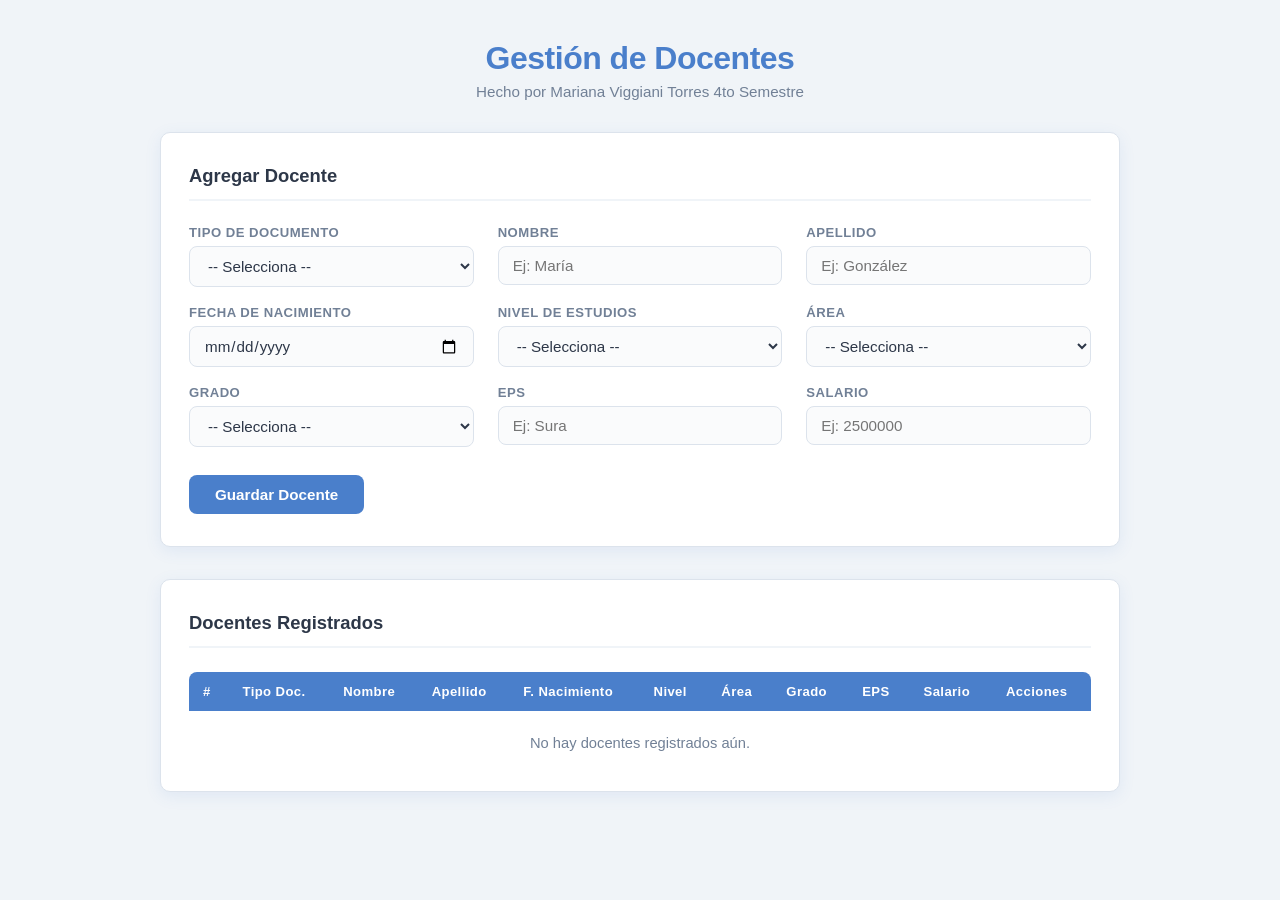
<file: index.html>
<!DOCTYPE html>
<html lang="es">
<head>
  <meta charset="UTF-8">
  <meta name="viewport" content="width=device-width, initial-scale=1.0">
  <title>Gestión de Docentes</title>
  <link rel="stylesheet" href="style.css">
</head>
<body>

  <div class="container">

    <header class="page-header">
      <h1>Gestión de Docentes</h1>
      <p class="subtitle">Hecho por Mariana Viggiani Torres 4to Semestre</p>
    </header>

  
    <section class="form-card">
      <h2>Agregar Docente</h2>

      <div class="form-grid">

        <div class="form-group">
          <label for="tipoDocumento">Tipo de Documento</label>
          <select id="tipoDocumento">
            <option value="">-- Selecciona --</option>
            <option value="CC">C.C</option>
            <option value="CE">C.E</option>
            <option value="TI">TI</option>
            <option value="NIUP">NIUP</option>
          </select>
        </div>

        <div class="form-group">
          <label for="nombre">Nombre</label>
          <input type="text" id="nombre" placeholder="Ej: María">
        </div>

        <div class="form-group">
          <label for="apellido">Apellido</label>
          <input type="text" id="apellido" placeholder="Ej: González">
        </div>

        <div class="form-group">
          <label for="fechaNacimiento">Fecha de Nacimiento</label>
          <input type="date" id="fechaNacimiento">
        </div>

        <div class="form-group">
          <label for="nivelEstudios">Nivel de Estudios</label>
          <select id="nivelEstudios">
            <option value="">-- Selecciona --</option>
            <option value="Pregrado">Pregrado</option>
            <option value="Maestría">Maestría</option>
            <option value="Doctorado">Doctorado</option>
          </select>
        </div>

        <div class="form-group">
          <label for="area">Área</label>
          <select id="area">
            <option value="">-- Selecciona --</option>
            <option value="Matemáticas">Matemáticas</option>
            <option value="Ciencias">Ciencias</option>
            <option value="Sistemas">Sistemas</option>
          </select>
        </div>

        <div class="form-group">
          <label for="grado">Grado</label>
          <select id="grado">
            <option value="">-- Selecciona --</option>
            <option value="Primer Semestre">Primer Semestre</option>
            <option value="Segundo Semestre">Segundo Semestre</option>
            <option value="Tercer Semestre">Tercer Semestre</option>
            <option value="Cuarto Semestre">Cuarto Semestre</option>
          </select>
        </div>

        <div class="form-group">
          <label for="eps">EPS</label>
          <input type="text" id="eps" placeholder="Ej: Sura">
        </div>

        <div class="form-group">
          <label for="salario">Salario</label>
          <input type="number" id="salario" placeholder="Ej: 2500000">
        </div>

      </div>

      <div class="form-actions">
        <button id="btnGuardar" class="btn btn-primary">Guardar Docente</button>
        <button id="btnCancelar" class="btn btn-secondary" style="display:none;">Cancelar Edición</button>
      </div>

    </section>

    <!--Tablaa-->
    <section class="table-card">
      <h2>Docentes Registrados</h2>
      <div class="table-wrapper">
        <table id="tablaDocentes">
          <thead>
            <tr>
              <th>#</th>
              <th>Tipo Doc.</th>
              <th>Nombre</th>
              <th>Apellido</th>
              <th>F. Nacimiento</th>
              <th>Nivel</th>
              <th>Área</th>
              <th>Grado</th>
              <th>EPS</th>
              <th>Salario</th>
              <th>Acciones</th>
            </tr>
          </thead>
          <tbody id="cuerpoTabla">
           
          </tbody>
        </table>
        <p id="mensajeVacio" class="empty-message">No hay docentes registrados aún.</p>
      </div>
    </section>

  </div>

 
  <script src="script.js"></script>
</body>
</html>
</file>
<file: style.css>
:root {
  --color-bg:        #f0f4f8;
  --color-surface:   #ffffff;
  --color-border:    #dce3ec;
  --color-text:      #2d3748;
  --color-text-soft: #718096;
  --color-primary:   #4a7fcb;
  --color-primary-h: #3566b0;
  --color-edit:      #f6ad55;
  --color-edit-h:    #dd8c2e;
  --color-delete:    #fc8181;
  --color-delete-h:  #e05252;
  --color-header-bg: #4a7fcb;
  --radius:          10px;
  --shadow:          0 4px 16px rgba(74, 127, 203, 0.10);
  --font:            'Segoe UI', Tahoma, Geneva, Verdana, sans-serif;
}


*, *::before, *::after {
  box-sizing: border-box;
  margin: 0;
  padding: 0;
}


body {
  font-family: var(--font);
  background-color: var(--color-bg);
  color: var(--color-text);
  min-height: 100vh;
  padding: 40px 16px 60px;
}


.container {
  max-width: 960px;
  margin: 0 auto;
  display: flex;
  flex-direction: column;
  gap: 32px;
}


.page-header {
  text-align: center;
}

.page-header h1 {
  font-size: 2rem;
  font-weight: 700;
  color: var(--color-primary);
  letter-spacing: -0.5px;
}

.page-header .subtitle {
  margin-top: 6px;
  font-size: 0.95rem;
  color: var(--color-text-soft);
}


.form-card,
.table-card {
  background: var(--color-surface);
  border-radius: var(--radius);
  box-shadow: var(--shadow);
  border: 1px solid var(--color-border);
  padding: 32px 28px;
}

.form-card h2,
.table-card h2 {
  font-size: 1.15rem;
  font-weight: 600;
  color: var(--color-text);
  margin-bottom: 24px;
  padding-bottom: 12px;
  border-bottom: 2px solid var(--color-bg);
}


.form-grid {
  display: grid;
  grid-template-columns: repeat(auto-fill, minmax(220px, 1fr));
  gap: 18px 24px;
}


.form-group {
  display: flex;
  flex-direction: column;
  gap: 6px;
}


.form-group label {
  font-size: 0.82rem;
  font-weight: 600;
  color: var(--color-text-soft);
  text-transform: uppercase;
  letter-spacing: 0.5px;
}


.form-group input,
.form-group select {
  padding: 10px 14px;
  border: 1.5px solid var(--color-border);
  border-radius: 8px;
  font-size: 0.95rem;
  font-family: var(--font);
  color: var(--color-text);
  background: #fafbfc;
  transition: border-color 0.2s, box-shadow 0.2s;
  outline: none;
}

.form-group input:focus,
.form-group select:focus {
  border-color: var(--color-primary);
  box-shadow: 0 0 0 3px rgba(74, 127, 203, 0.15);
  background: #ffffff;
}


.form-actions {
  margin-top: 28px;
  display: flex;
  gap: 12px;
  flex-wrap: wrap;
}


.btn {
  padding: 11px 26px;
  border: none;
  border-radius: 8px;
  font-size: 0.95rem;
  font-weight: 600;
  font-family: var(--font);
  cursor: pointer;
  transition: background-color 0.2s, transform 0.1s;
}

.btn:active {
  transform: scale(0.97);
}


.btn-primary {
  background-color: var(--color-primary);
  color: #ffffff;
}

.btn-primary:hover {
  background-color: var(--color-primary-h);
}


.btn-secondary {
  background-color: var(--color-bg);
  color: var(--color-text-soft);
  border: 1.5px solid var(--color-border);
}

.btn-secondary:hover {
  background-color: var(--color-border);
  color: var(--color-text);
}


.table-wrapper {
  overflow-x: auto;
}

table {
  width: 100%;
  border-collapse: collapse;
  font-size: 0.9rem;
}


thead tr {
  background-color: var(--color-header-bg);
  color: #ffffff;
}

thead th {
  padding: 12px 14px;
  text-align: left;
  font-weight: 600;
  font-size: 0.82rem;
  letter-spacing: 0.4px;
  white-space: nowrap;
}

thead th:first-child { border-radius: 8px 0 0 0; }
thead th:last-child  { border-radius: 0 8px 0 0; }


tbody tr {
  border-bottom: 1px solid var(--color-border);
  transition: background-color 0.15s;
}

tbody tr:last-child {
  border-bottom: none;
}

tbody tr:hover {
  background-color: #f0f5ff;
}

tbody td {
  padding: 12px 14px;
  color: var(--color-text);
  vertical-align: middle;
  white-space: nowrap;
}


tbody td:first-child {
  color: var(--color-text-soft);
  font-weight: 600;
  font-size: 0.82rem;
}


.btn-edit,
.btn-delete {
  padding: 6px 14px;
  border: none;
  border-radius: 6px;
  font-size: 0.82rem;
  font-weight: 600;
  font-family: var(--font);
  cursor: pointer;
  transition: background-color 0.2s, transform 0.1s;
  margin-right: 6px;
}

.btn-edit {
  background-color: #fef3e2;
  color: #b7620a;
  border: 1.5px solid var(--color-edit);
}

.btn-edit:hover {
  background-color: var(--color-edit);
  color: #ffffff;
}

.btn-delete {
  background-color: #fff5f5;
  color: #c53030;
  border: 1.5px solid var(--color-delete);
}

.btn-delete:hover {
  background-color: var(--color-delete);
  color: #ffffff;
}


.empty-message {
  text-align: center;
  color: var(--color-text-soft);
  font-size: 0.92rem;
  padding: 24px 0 8px;
}


@media (max-width: 600px) {
  .form-grid {
    grid-template-columns: 1fr;
  }

  .form-card,
  .table-card {
    padding: 22px 16px;
  }

  .page-header h1 {
    font-size: 1.5rem;
  }
}
</file>
<file: frontend/style.css>
:root {
  --color-bg:        #f0f4f8;
  --color-surface:   #ffffff;
  --color-border:    #dce3ec;
  --color-text:      #2d3748;
  --color-text-soft: #718096;
  --color-primary:   #4a7fcb;
  --color-primary-h: #3566b0;
  --color-edit:      #f6ad55;
  --color-edit-h:    #dd8c2e;
  --color-delete:    #fc8181;
  --color-delete-h:  #e05252;
  --color-header-bg: #4a7fcb;
  --radius:          10px;
  --shadow:          0 4px 16px rgba(74, 127, 203, 0.10);
  --font:            'Segoe UI', Tahoma, Geneva, Verdana, sans-serif;
}


*, *::before, *::after {
  box-sizing: border-box;
  margin: 0;
  padding: 0;
}


body {
  font-family: var(--font);
  background-color: var(--color-bg);
  color: var(--color-text);
  min-height: 100vh;
  padding: 40px 16px 60px;
}


.container {
  max-width: 960px;
  margin: 0 auto;
  display: flex;
  flex-direction: column;
  gap: 32px;
}


.page-header {
  text-align: center;
}

.page-header h1 {
  font-size: 2rem;
  font-weight: 700;
  color: var(--color-primary);
  letter-spacing: -0.5px;
}

.page-header .subtitle {
  margin-top: 6px;
  font-size: 0.95rem;
  color: var(--color-text-soft);
}


.form-card,
.table-card {
  background: var(--color-surface);
  border-radius: var(--radius);
  box-shadow: var(--shadow);
  border: 1px solid var(--color-border);
  padding: 32px 28px;
}

.form-card h2,
.table-card h2 {
  font-size: 1.15rem;
  font-weight: 600;
  color: var(--color-text);
  margin-bottom: 24px;
  padding-bottom: 12px;
  border-bottom: 2px solid var(--color-bg);
}


.form-grid {
  display: grid;
  grid-template-columns: repeat(auto-fill, minmax(220px, 1fr));
  gap: 18px 24px;
}


.form-group {
  display: flex;
  flex-direction: column;
  gap: 6px;
}


.form-group label {
  font-size: 0.82rem;
  font-weight: 600;
  color: var(--color-text-soft);
  text-transform: uppercase;
  letter-spacing: 0.5px;
}


.form-group input,
.form-group select {
  padding: 10px 14px;
  border: 1.5px solid var(--color-border);
  border-radius: 8px;
  font-size: 0.95rem;
  font-family: var(--font);
  color: var(--color-text);
  background: #fafbfc;
  transition: border-color 0.2s, box-shadow 0.2s;
  outline: none;
}

.form-group input:focus,
.form-group select:focus {
  border-color: var(--color-primary);
  box-shadow: 0 0 0 3px rgba(74, 127, 203, 0.15);
  background: #ffffff;
}


.form-actions {
  margin-top: 28px;
  display: flex;
  gap: 12px;
  flex-wrap: wrap;
}


.btn {
  padding: 11px 26px;
  border: none;
  border-radius: 8px;
  font-size: 0.95rem;
  font-weight: 600;
  font-family: var(--font);
  cursor: pointer;
  transition: background-color 0.2s, transform 0.1s;
}

.btn:active {
  transform: scale(0.97);
}


.btn-primary {
  background-color: var(--color-primary);
  color: #ffffff;
}

.btn-primary:hover {
  background-color: var(--color-primary-h);
}


.btn-secondary {
  background-color: var(--color-bg);
  color: var(--color-text-soft);
  border: 1.5px solid var(--color-border);
}

.btn-secondary:hover {
  background-color: var(--color-border);
  color: var(--color-text);
}


.table-wrapper {
  overflow-x: auto;
}

table {
  width: 100%;
  border-collapse: collapse;
  font-size: 0.9rem;
}


thead tr {
  background-color: var(--color-header-bg);
  color: #ffffff;
}

thead th {
  padding: 12px 14px;
  text-align: left;
  font-weight: 600;
  font-size: 0.82rem;
  letter-spacing: 0.4px;
  white-space: nowrap;
}

thead th:first-child { border-radius: 8px 0 0 0; }
thead th:last-child  { border-radius: 0 8px 0 0; }


tbody tr {
  border-bottom: 1px solid var(--color-border);
  transition: background-color 0.15s;
}

tbody tr:last-child {
  border-bottom: none;
}

tbody tr:hover {
  background-color: #f0f5ff;
}

tbody td {
  padding: 12px 14px;
  color: var(--color-text);
  vertical-align: middle;
  white-space: nowrap;
}


tbody td:first-child {
  color: var(--color-text-soft);
  font-weight: 600;
  font-size: 0.82rem;
}


.btn-edit,
.btn-delete {
  padding: 6px 14px;
  border: none;
  border-radius: 6px;
  font-size: 0.82rem;
  font-weight: 600;
  font-family: var(--font);
  cursor: pointer;
  transition: background-color 0.2s, transform 0.1s;
  margin-right: 6px;
}

.btn-edit {
  background-color: #fef3e2;
  color: #b7620a;
  border: 1.5px solid var(--color-edit);
}

.btn-edit:hover {
  background-color: var(--color-edit);
  color: #ffffff;
}

.btn-delete {
  background-color: #fff5f5;
  color: #c53030;
  border: 1.5px solid var(--color-delete);
}

.btn-delete:hover {
  background-color: var(--color-delete);
  color: #ffffff;
}


.empty-message {
  text-align: center;
  color: var(--color-text-soft);
  font-size: 0.92rem;
  padding: 24px 0 8px;
}


@media (max-width: 600px) {
  .form-grid {
    grid-template-columns: 1fr;
  }

  .form-card,
  .table-card {
    padding: 22px 16px;
  }

  .page-header h1 {
    font-size: 1.5rem;
  }
}
</file>
